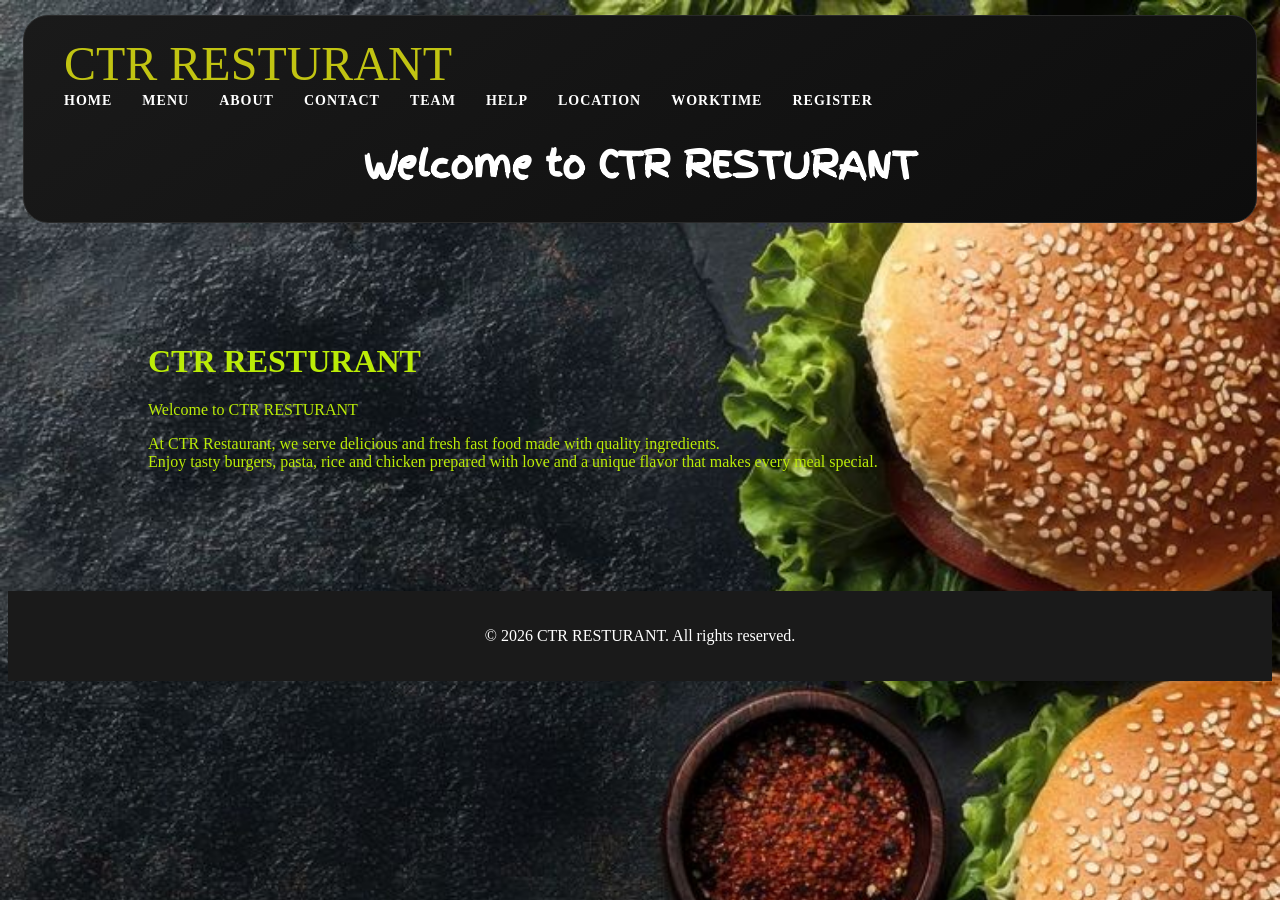
<file: index.html>
<!DOCTYPE html>
<html lang="en">
<head>
    <meta charset="UTF-8">
    <meta name="viewport" content="width=device-width, initial-scale=1.0">
    <title>CTR</title>
    <link rel="stylesheet" href="css/styles.css">
    <link rel="stylesheet" href="css/responsive.css">
</head>
<body class="body1">
    <header class="header1">
    <div class="nav-container">
        <div class="logo">CTR RESTURANT</div>
        <nav class="nav1">
            <ul class="nav-list">
                <li><a href="index.html" class="active">Home</a></li>
                <li><a href="menu.html">Menu</a></li>
                <li><a href="about.html">About</a></li>
                <li><a href="contact.html">Contact</a></li>
                <li><a href="team.html">Team</a></li>
                <li><a href="help.html">Help</a></li>
                <li><a href="location.html">Location</a></li>
                <li><a href="work-hours.html">WorkTime</a></li>
                <li><a href="register.html">Register</a></li>
            </ul>
        </nav>
    </div>
    <h2>Welcome to CTR RESTURANT</h2>
</header>
    <main class="main1">
        <h1>CTR RESTURANT</h1>
        <p>Welcome to CTR RESTURANT</p>
        <p>
At CTR Restaurant, we serve delicious and fresh fast food made with quality ingredients. <br>
Enjoy tasty burgers, pasta, rice and chicken prepared with love and a unique flavor 
that makes every meal special.
</p>
    </main> 
    <footer class="footer1">
        <p>&copy; 2026 CTR RESTURANT. All rights reserved.</p> </footer>
</body>
</html>
</file>
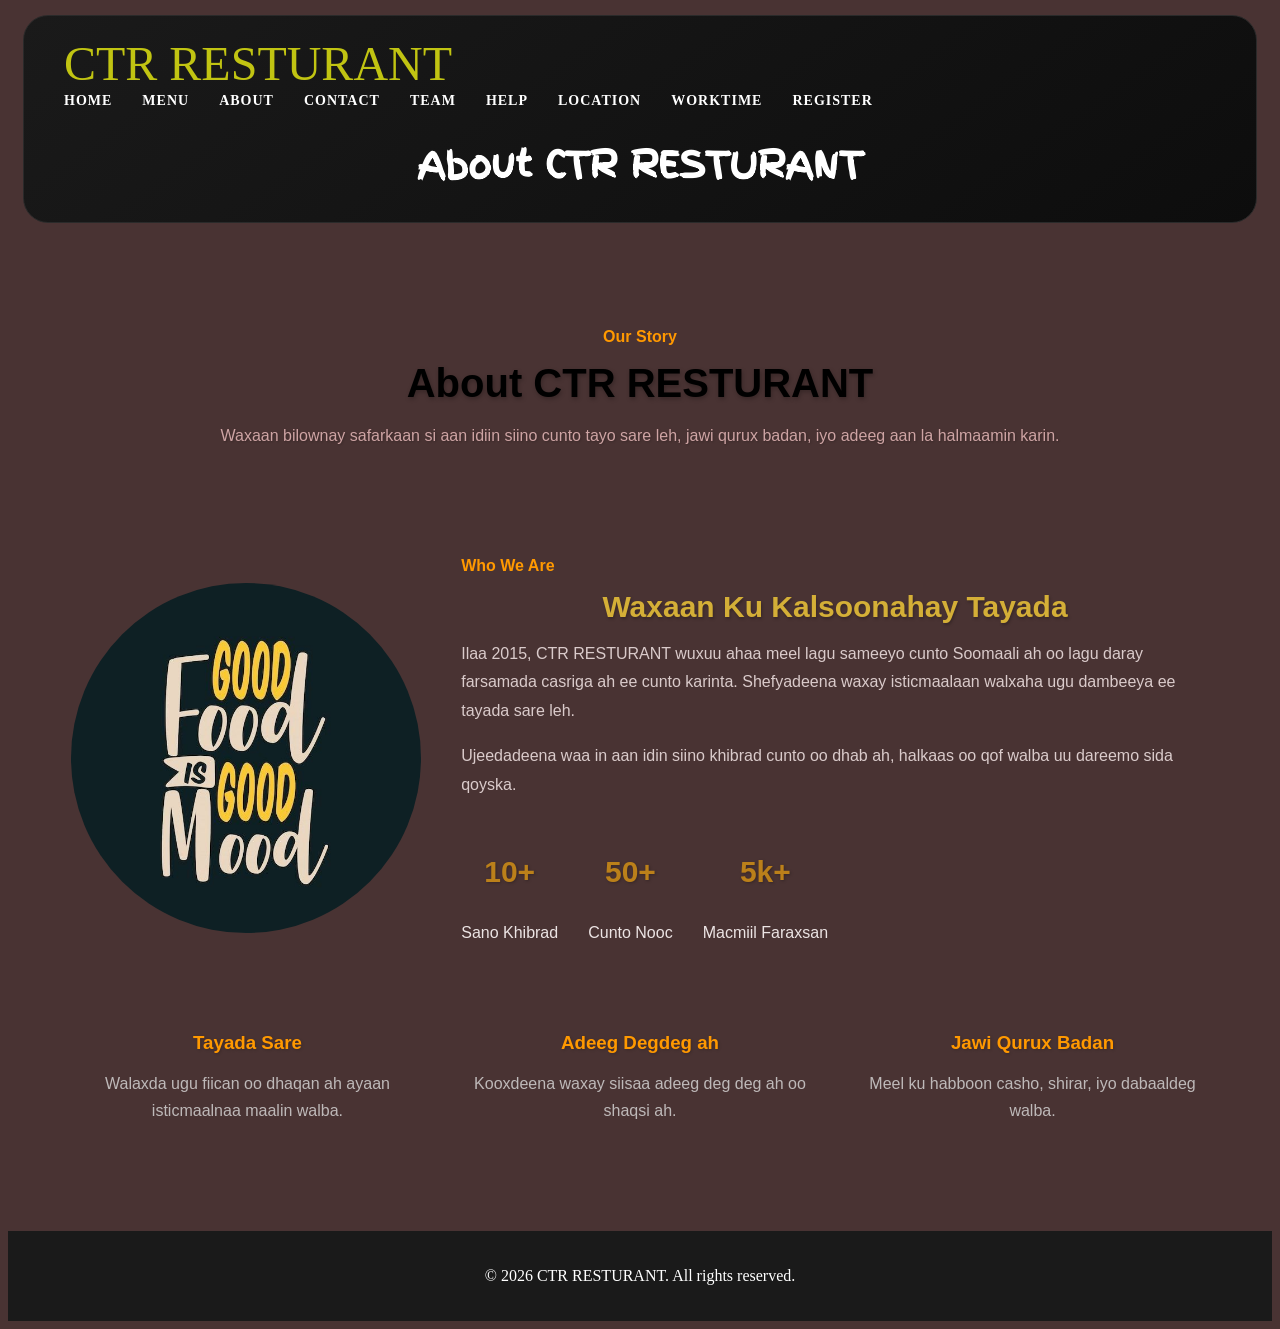
<file: about.html>
<!DOCTYPE html>
<html lang="so">
<head>
    <meta charset="UTF-8">
    <meta name="viewport" content="width=device-width, initial-scale=1.0">
    <title>CTR</title>
    <link rel="stylesheet" href="css/styles.css">
    <link rel="stylesheet" href="css/responsive.css">
</head>
<body class="body3">
    
    <header class="header1">
    <div class="nav-container">
        <div class="logo">CTR RESTURANT</div>
        <nav class="nav1">
            <ul class="nav-list">
                <li><a href="index.html" class="active">Home</a></li>
                <li><a href="menu.html">Menu</a></li>
                <li><a href="about.html">About</a></li>
                <li><a href="contact.html">Contact</a></li>
                <li><a href="team.html">Team</a></li>
                <li><a href="help.html">Help</a></li>
                <li><a href="location.html">Location</a></li>
                <li><a href="work-hours.html">WorkTime</a></li>
                <li><a href="register.html">Register</a></li>
            </ul>
        </nav>
    </div>
    <h2>About CTR RESTURANT</h2>
</header>
   
<main class="about-main">
    <section class="about-hero">
        <span class="section-tag">Our Story</span>
        <h1>About CTR RESTURANT</h1>
        <p>Waxaan bilownay safarkaan si aan idiin siino cunto tayo sare leh, jawi qurux badan, iyo adeeg aan la halmaamin karin.</p>
    </section>

    <section class="about-content">
        <div class="about-image">
            <img src="images/about-food.jpg" alt="Restaurant food">
        </div>
        <div class="about-text">
            <span class="section-tag">Who We Are</span>
            <h2>Waxaan Ku Kalsoonahay Tayada</h2>
            <p>Ilaa 2015, CTR RESTURANT wuxuu ahaa meel lagu sameeyo cunto Soomaali ah oo lagu daray farsamada casriga ah ee cunto karinta. Shefyadeena waxay isticmaalaan walxaha ugu dambeeya ee tayada sare leh.</p>
            <p>Ujeedadeena waa in aan idin siino khibrad cunto oo dhab ah, halkaas oo qof walba uu dareemo sida qoyska.</p>

            <div class="about-stats">
                <div class="stat-box">
                    <h3>10+</h3>
                    <p>Sano Khibrad</p>
                </div>
                <div class="stat-box">
                    <h3>50+</h3>
                    <p>Cunto Nooc</p>
                </div>
                <div class="stat-box">
                    <h3>5k+</h3>
                    <p>Macmiil Faraxsan</p>
                </div>
            </div>
        </div>
    </section>

    <section class="about-values">
        <div class="value-card">
            <h3>Tayada Sare</h3>
            <p>Walaxda ugu fiican oo dhaqan ah ayaan isticmaalnaa maalin walba.</p>
        </div>
        <div class="value-card">
            <h3>Adeeg Degdeg ah</h3>
            <p>Kooxdeena waxay siisaa adeeg deg deg ah oo shaqsi ah.</p>
        </div>
        <div class="value-card">
            <h3>Jawi Qurux Badan</h3>
            <p>Meel ku habboon casho, shirar, iyo dabaaldeg walba.</p>
        </div>
    </section>
</main>






    <footer class="footer1">
        <p>&copy; 2026 CTR RESTURANT. All rights reserved.</p> </footer>
</body>
</html>

</body>
</html>
</file>
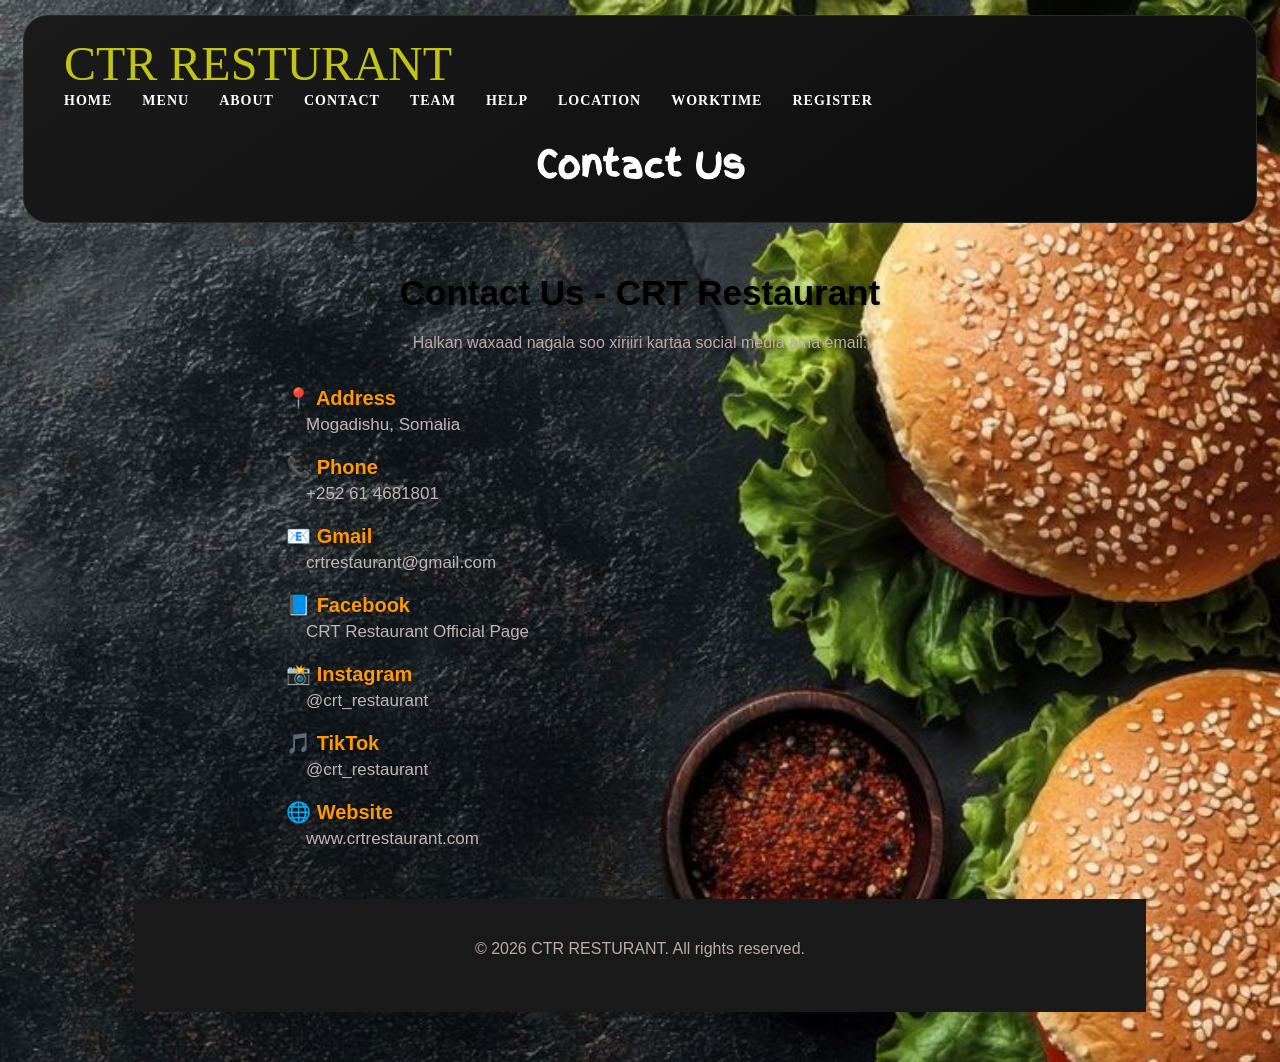
<file: contact.html>
<!DOCTYPE html>
<html lang="en">
<head>
    <meta charset="UTF-8">
    <meta name="viewport" content="width=device-width, initial-scale=1.0">
    <title>CTR</title>
    <link rel="stylesheet" href="css/styles.css">
    <link rel="stylesheet" href="css/responsive.css">
</head>
<body class="body1">
    <header class="header1">
    <div class="nav-container">
        <div class="logo">CTR RESTURANT</div>
        <nav class="nav1">
            <ul class="nav-list">
                <li><a href="index.html" class="active">Home</a></li>
                <li><a href="menu.html">Menu</a></li>
                <li><a href="about.html">About</a></li>
                <li><a href="contact.html">Contact</a></li>
                <li><a href="team.html">Team</a></li>
                <li><a href="help.html">Help</a></li>
                <li><a href="location.html">Location</a></li>
                <li><a href="work-hours.html">WorkTime</a></li>
                <li><a href="register.html">Register</a></li>
            </ul>
        </nav>
    </div>
    <h2>Contact Us</h2>
</header>
    <main class="main4">
        <h1>Contact Us - CRT Restaurant</h1>

<p>Halkan waxaad nagala soo xiriiri kartaa social media ama email:</p>

<dl>

    <dt>📍 Address</dt>

    <dd>Mogadishu, Somalia</dd>

    <dt>📞 Phone</dt>

    <dd>+252 61 4681801</dd>

    <dt>📧 Gmail</dt>

    <dd>crtrestaurant@gmail.com</dd>

    <dt>📘 Facebook</dt>

    <dd>CRT Restaurant Official Page</dd>

    <dt>📸 Instagram</dt>

    <dd>@crt_restaurant</dd>

    <dt>🎵 TikTok</dt>

    <dd>@crt_restaurant</dd>

    <dt>🌐 Website</dt>

    <dd>www.crtrestaurant.com</dd>

</dl>

</bods
    </main> 
    <footer class="footer1">
        <p>&copy; 2026 CTR RESTURANT. All rights reserved.</p> </footer>
</body>
</html>

</body>
</html>
</file>
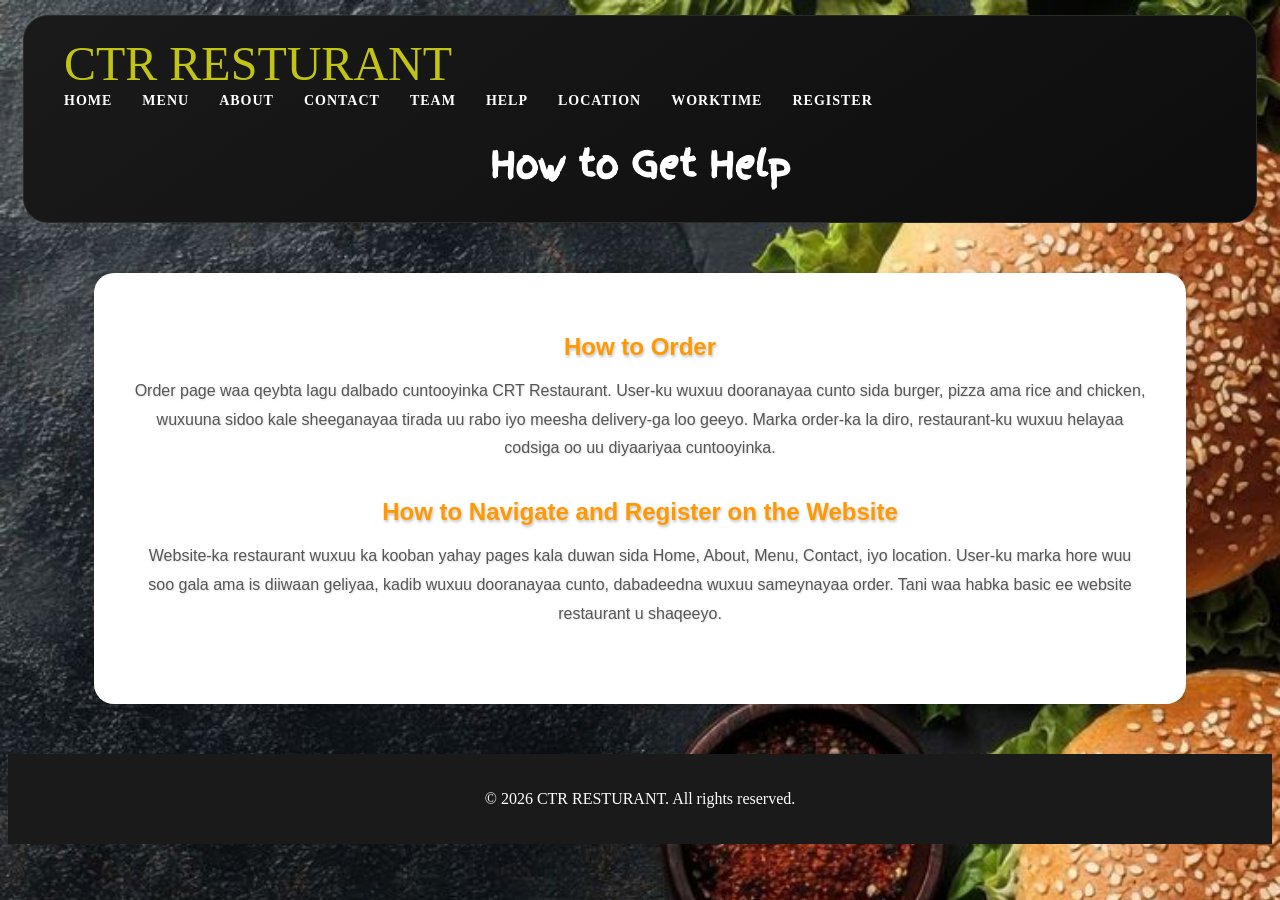
<file: help.html>
<!DOCTYPE html>
<html lang="en">
<head>
    <meta charset="UTF-8">
    <meta name="viewport" content="width=device-width, initial-scale=1.0">
    <title>CTR</title>
    <link rel="stylesheet" href="css/styles.css">
    <link rel="stylesheet" href="css/responsive.css">
</head>
<body class="body1">
    <header class="header1">
    <div class="nav-container">
        <div class="logo">CTR RESTURANT</div>
        <nav class="nav1">
            <ul class="nav-list">
                <li><a href="index.html" class="active">Home</a></li>
                <li><a href="menu.html">Menu</a></li>
                <li><a href="about.html">About</a></li>
                <li><a href="contact.html">Contact</a></li>
                <li><a href="team.html">Team</a></li>
                <li><a href="help.html">Help</a></li>
                <li><a href="location.html">Location</a></li>
                <li><a href="work-hours.html">WorkTime</a></li>
                <li><a href="register.html">Register</a></li>
            </ul>
        </nav>
    </div>
    <h2>How to Get Help</h2>
</header>
    <main class="main6">
        <h2>How to Order</h2>
        <p>
Order page waa qeybta lagu dalbado cuntooyinka CRT Restaurant. 
User-ku wuxuu dooranayaa cunto sida burger, pizza ama rice and chicken, 
wuxuuna sidoo kale sheeganayaa tirada uu rabo iyo meesha delivery-ga loo geeyo. 
Marka order-ka la diro, restaurant-ku wuxuu helayaa codsiga oo uu diyaariyaa cuntooyinka.

</p>
<h2>How to Navigate and Register on the Website</h2>
<p>
Website-ka restaurant wuxuu ka kooban yahay pages kala duwan sida Home, About, Menu, Contact, iyo location. 
User-ku marka hore wuu soo gala ama is diiwaan geliyaa, kadib wuxuu dooranayaa cunto, 
dabadeedna wuxuu sameynayaa order. Tani waa habka basic ee website restaurant u shaqeeyo.
</p>

    </main> 
    <footer class="footer1">
        <p>&copy; 2026 CTR RESTURANT. All rights reserved.</p> </footer>
</body>
</html>

</body>
</html>
</file>
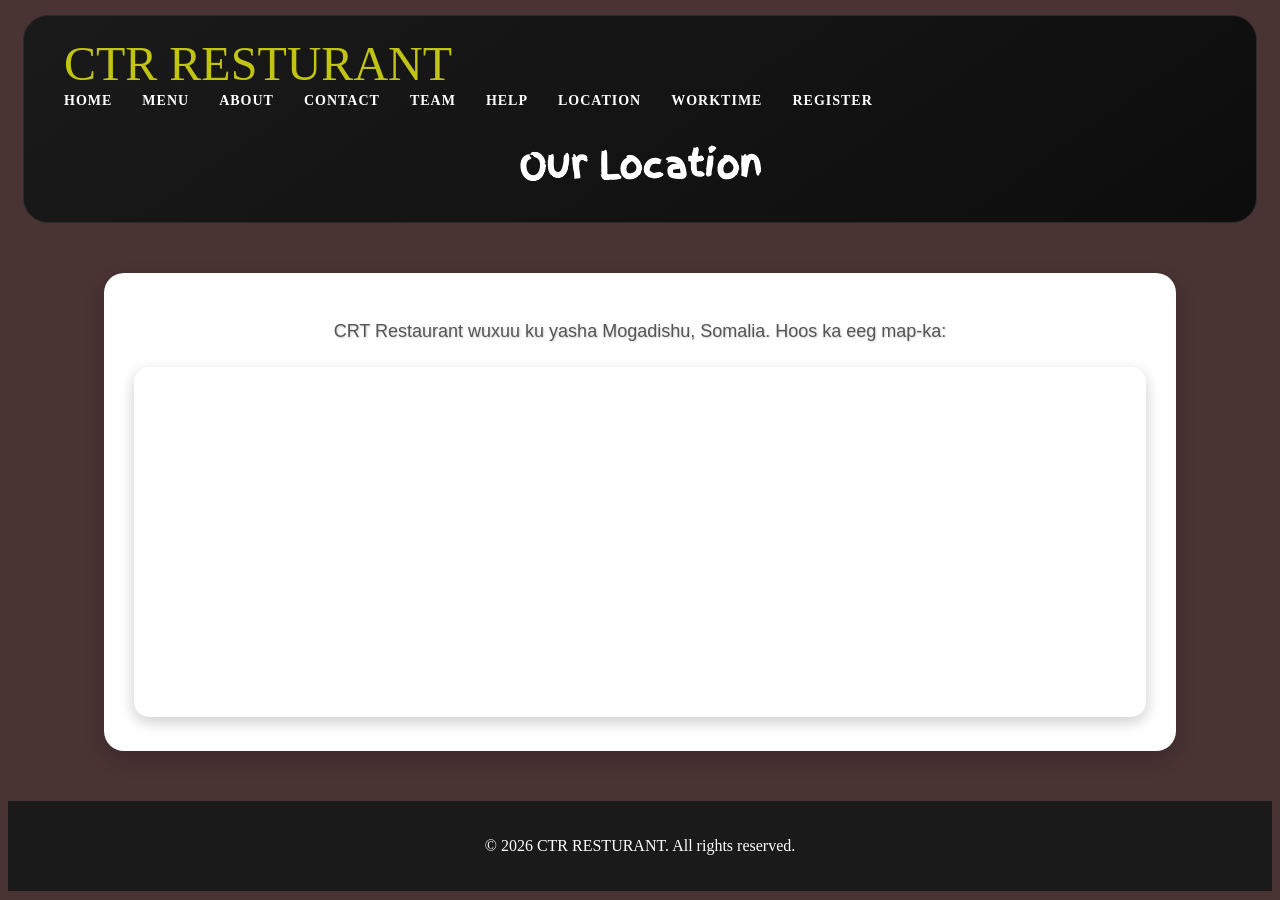
<file: location.html>
<!DOCTYPE html>
<html lang="so">
<head>
    <meta charset="UTF-8">
    <meta name="viewport" content="width=device-width, initial-scale=1.0">
    <title>Extra Page</title>
    <link rel="stylesheet" href="css/styles.css">
    <link rel="stylesheet" href="css/responsive.css">
</head>

    
<body class="body7">
    <header class="header1">
    <div class="nav-container">
        <div class="logo">CTR RESTURANT</div>
        <nav class="nav1">
            <ul class="nav-list">
                <li><a href="index.html" class="active">Home</a></li>
                <li><a href="menu.html">Menu</a></li>
                <li><a href="about.html">About</a></li>
                <li><a href="contact.html">Contact</a></li>
                <li><a href="team.html">Team</a></li>
                <li><a href="help.html">Help</a></li>
                <li><a href="location.html">Location</a></li>
                <li><a href="work-hours.html">WorkTime</a></li>
                <li><a href="register.html">Register</a></li>
            </ul>
        </nav>
    </div>
    <h2>Our Location</h2>
</header>
    <main class="main7">
        

<p>CRT Restaurant wuxuu ku yasha Mogadishu, Somalia. Hoos ka eeg map-ka:</p>

<iframe 
    src="https://www.google.com/maps?q=Mogadishu,Somalia&output=embed"
    width="100%"
    height="300"
    style="border:0;"
    allowfullscreen=""
    loading="lazy">
</iframe>
    </main> 
    <footer class="footer1">
        <p>&copy; 2026 CTR RESTURANT. All rights reserved.</p> </footer>
</body>
</html>

</body>
</html>
</file>
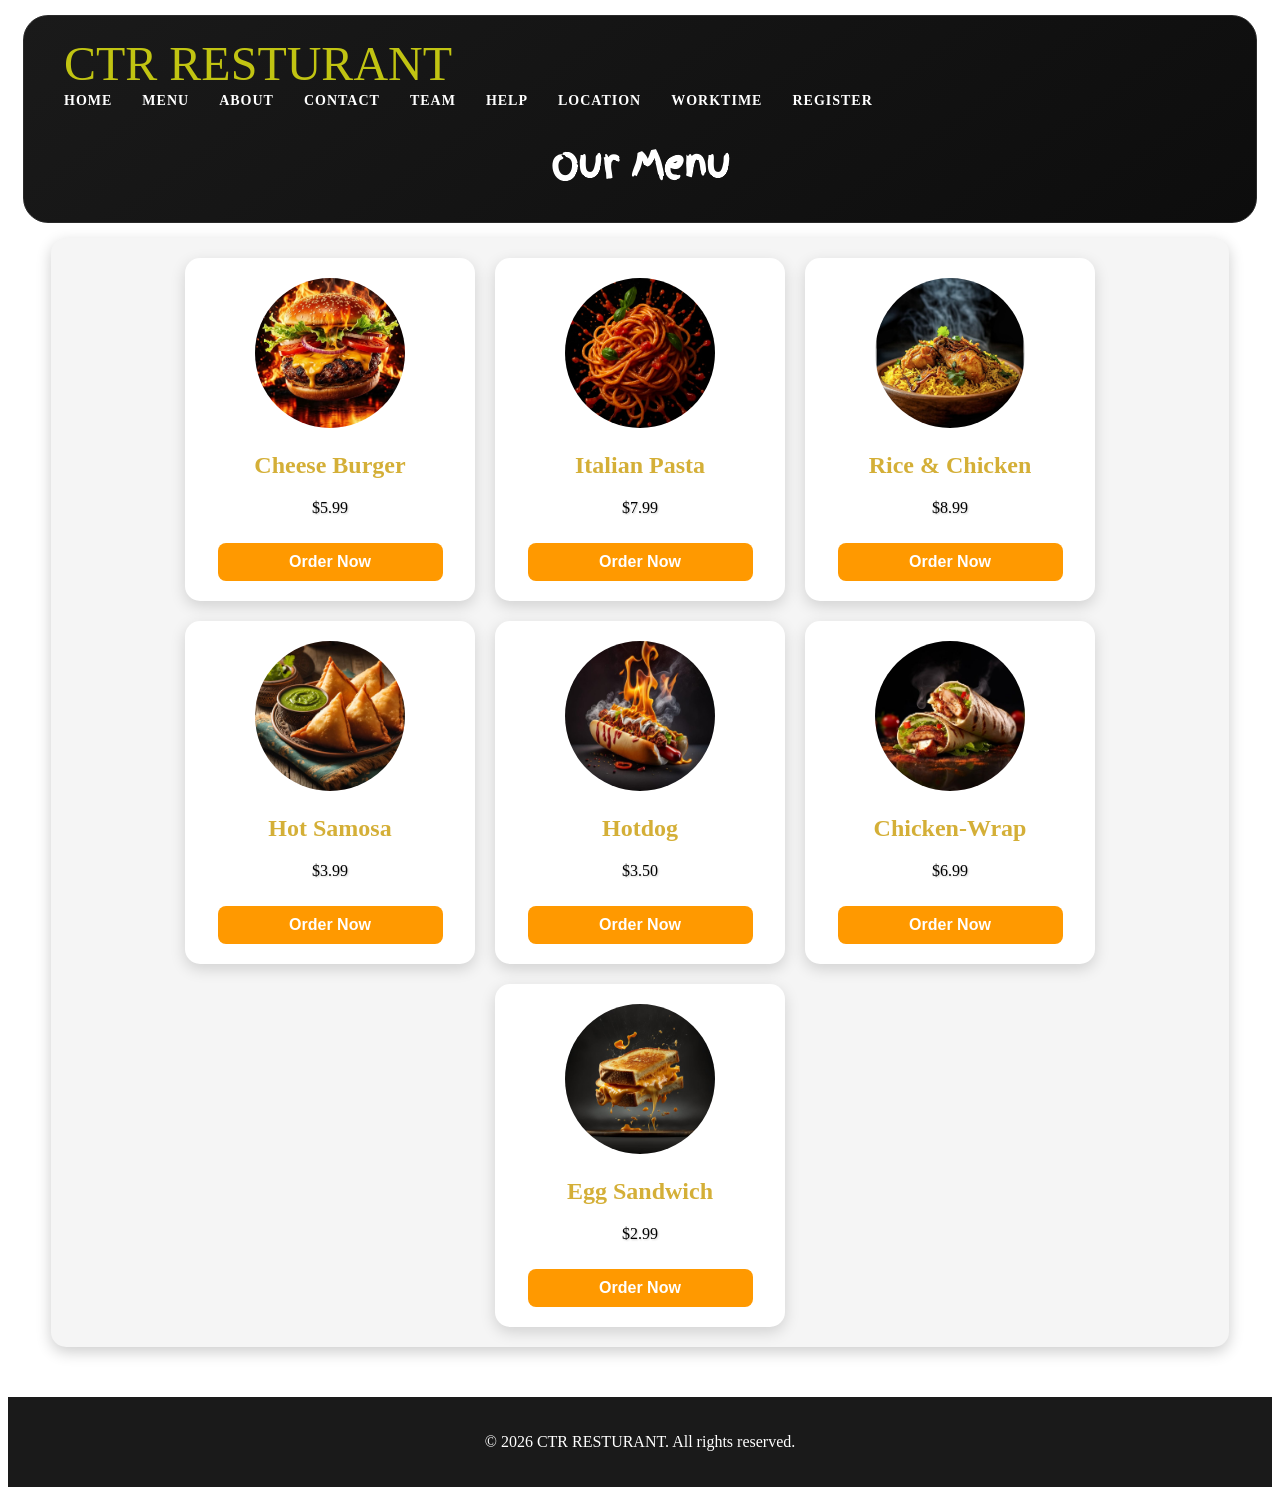
<file: menu.html>
<!DOCTYPE html>
<html lang="so">
<head>
    <meta charset="UTF-8">
    <meta name="viewport" content="width=device-width, initial-scale=1.0">
    <title>menu</title>
    <link rel="stylesheet" href="css/styles.css">
    <link rel="stylesheet" href="css/responsive.css">
</head>
<body class="body2">
    <header class="header1">
    <div class="nav-container">
        <div class="logo">CTR RESTURANT</div>
        <nav class="nav1">
            <ul class="nav-list">
                <li><a href="index.html" class="active">Home</a></li>
                <li><a href="menu.html">Menu</a></li>
                <li><a href="about.html">About</a></li>
                <li><a href="contact.html">Contact</a></li>
                <li><a href="team.html">Team</a></li>
                <li><a href="help.html">Help</a></li>
                <li><a href="location.html">Location</a></li>
                <li><a href="work-hours.html">WorkTime</a></li>
                <li><a href="register.html">Register</a></li>
            </ul>
        </nav>
    </div>
    <h2>Our Menu</h2>
</header>
    <main class="main2">
        <section class="menu">



<div class="food-container">


<div class="card">

<img src="images/burgger.jpg">

<h2>Cheese Burger</h2>

<p>$5.99</p>

<button>Order Now</button>

</div>



<div class="card">

<img src="images/pasta.jpg">

<h2>Italian Pasta</h2>

<p>$7.99</p>

<button>Order Now</button>

</div>



<div class="card">

<img src="images/rice-chicken.jpg">

<h2>Rice & Chicken</h2>

<p>$8.99</p>

<button>Order Now</button>

</div>



<div class="card">

<img src="images/samosa.jpg">

<h2>Hot Samosa</h2>

<p>$3.99</p>

<button>Order Now</button>

</div>
<div class="card">

<img src="images/hotdog.jpg">

<h2>Hotdog</h2>

<p>$3.50</p>

<button>Order Now</button> </div>
<div class="card">

<img src="images/chicken-wrap.jpg">

<h2>Chicken-Wrap</h2>

<p>$6.99</p>

<button>Order Now</button>
</div> 
<div class="card">

<img src="images/sandwich.jpg">

<h2>Egg Sandwich</h2>

<p>$2.99</p>

<button>Order Now</button>
</div>



</div>

</section>
    </main>
    <footer class="footer1">
        <p>&copy; 2026 CTR RESTURANT. All rights reserved.</p> </footer>
</body>
</html>
</file>
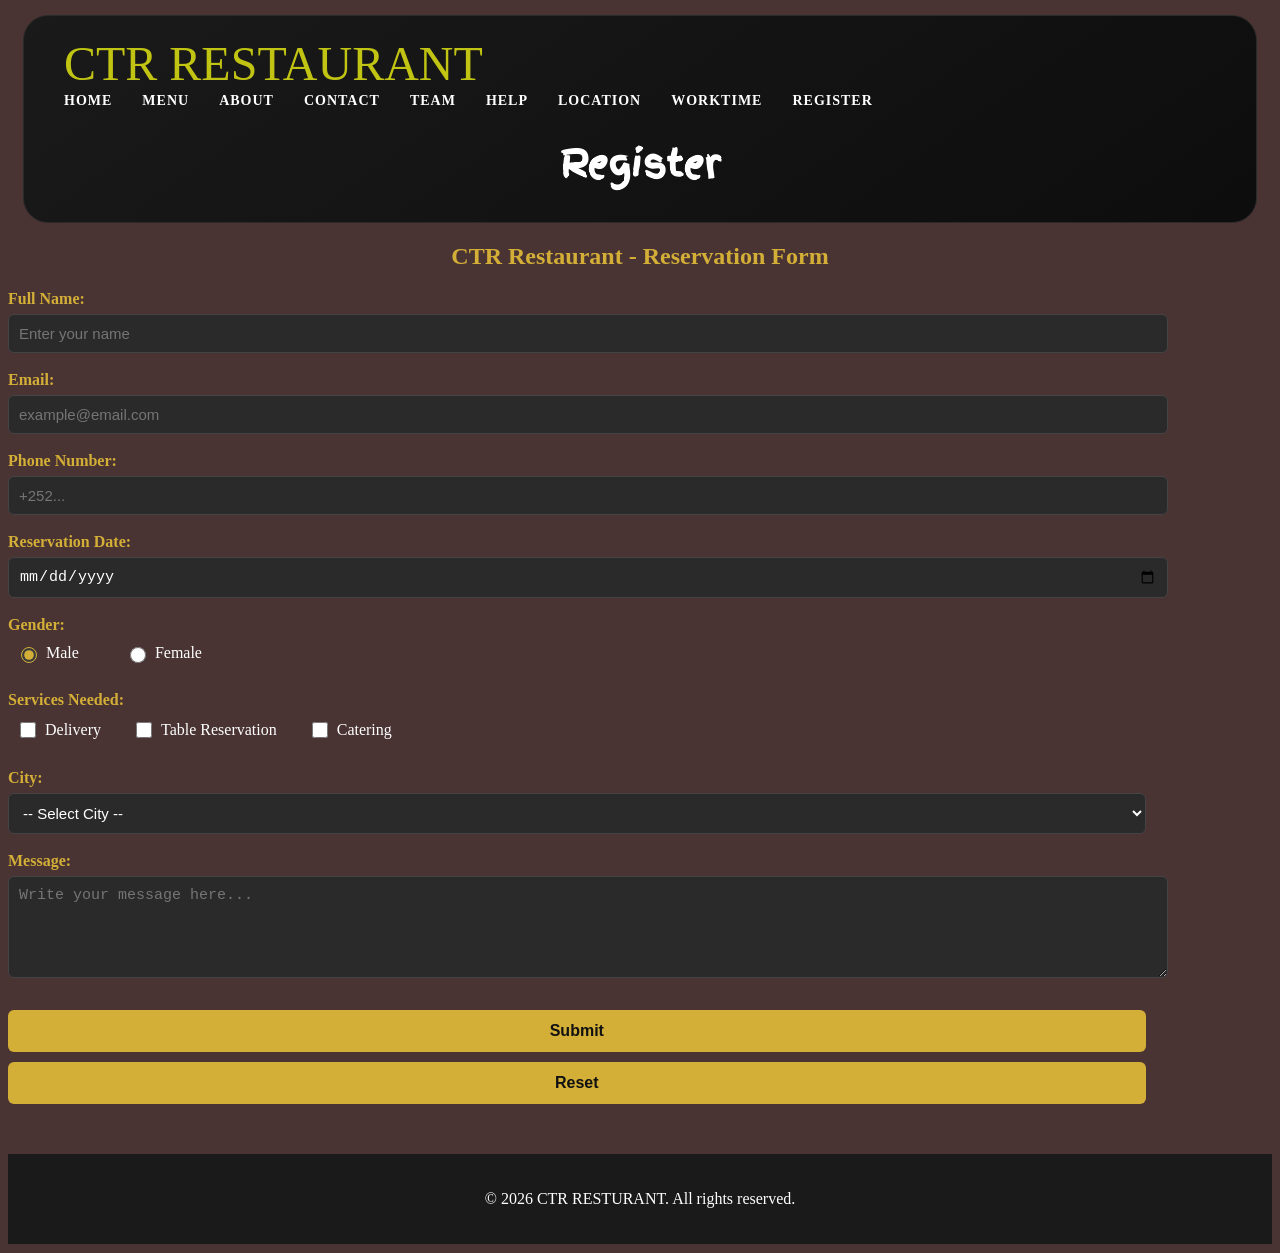
<file: register.html>
<!DOCTYPE html>
<html lang="so">
<head>
    <meta charset="UTF-8">
    <meta name="viewport" content="width=device-width, initial-scale=1.0">
    <title>Register</title>
    <link rel="stylesheet" href="css/styles.css">
    <link rel="stylesheet" href="css/responsive.css">
     <link rel="icon" type="image/jpg" href="images/fav.jpg">
</head>
<body class="body9">

   <header class="header1">
    <div class="nav-container">
        <div class="logo">CTR RESTAURANT</div>
        <nav class="nav1">
            <ul class="nav-list">
                <li><a href="index.html" class="active">Home</a></li>
                <li><a href="menu.html">Menu</a></li>
                <li><a href="about.html">About</a></li>
                <li><a href="contact.html">Contact</a></li>
                <li><a href="team.html">Team</a></li>
                <li><a href="help.html">Help</a></li>
                <li><a href="location.html">Location</a></li>
                <li><a href="work-hours.html">WorkTime</a></li>
                <li><a href="register.html">Register</a></li>
            </ul>
        </nav>
    </div>
    <h2>Register</h2>
</header>
    <main class="main9">
  <form action="#" method="POST">
  <h2>CTR Restaurant - Reservation Form</h2>

  <div class="form-group">
    <label for="name">Full Name:</label>
    <input type="text" id="name" name="name" placeholder="Enter your name" required>
  </div>

  <div class="form-group">
    <label for="email">Email:</label>
    <input type="email" id="email" name="email" placeholder="example@email.com" required>
  </div>

  <div class="form-group">
    <label for="phone">Phone Number:</label>
    <input type="tel" id="phone" name="phone" placeholder="+252...">
  </div>

  <div class="form-group">
    <label for="date">Reservation Date:</label>
    <input type="date" id="date" name="date">
  </div>

  <div class="form-group">
    <label>Gender:  </label>
    <div class="radio-group">
      <label><input type="radio" name="gender" value="male" checked> Male</label> <br>
      <label><input type="radio" name="gender" value="female"> Female</label>
    </div>
  </div>

  <div class="form-group">
    <label>Services Needed:</label>
    <div class="checkbox-group">
      <label><input type="checkbox" name="services" value="delivery"> Delivery</label>
      <label><input type="checkbox" name="services" value="reservation"> Table Reservation</label>
      <label><input type="checkbox" name="services" value="catering"> Catering</label>
    </div>
  </div>

  <div class="form-group">
    <label for="city">City:</label>
    <select id="city" name="city">
      <option value="">-- Select City --</option>
      <option value="mogadishu">Mogadishu</option>
      <option value="hargeisa">Hargeisa</option>
      <option value="kismayo">Kismayo</option>
    </select>
  </div>

  <div class="form-group">
    <label for="message">Message:</label>
    <textarea id="message" name="message" placeholder="Write your message here..."></textarea>
  </div>

  <button type="submit">Submit</button>
  <button type="reset">Reset</button>
</form>




    </main>
    <footer class="footer9">
        <p>&copy; 2026 CTR RESTURANT. All rights reserved.</p> </footer>
</body>
</html>
</file>
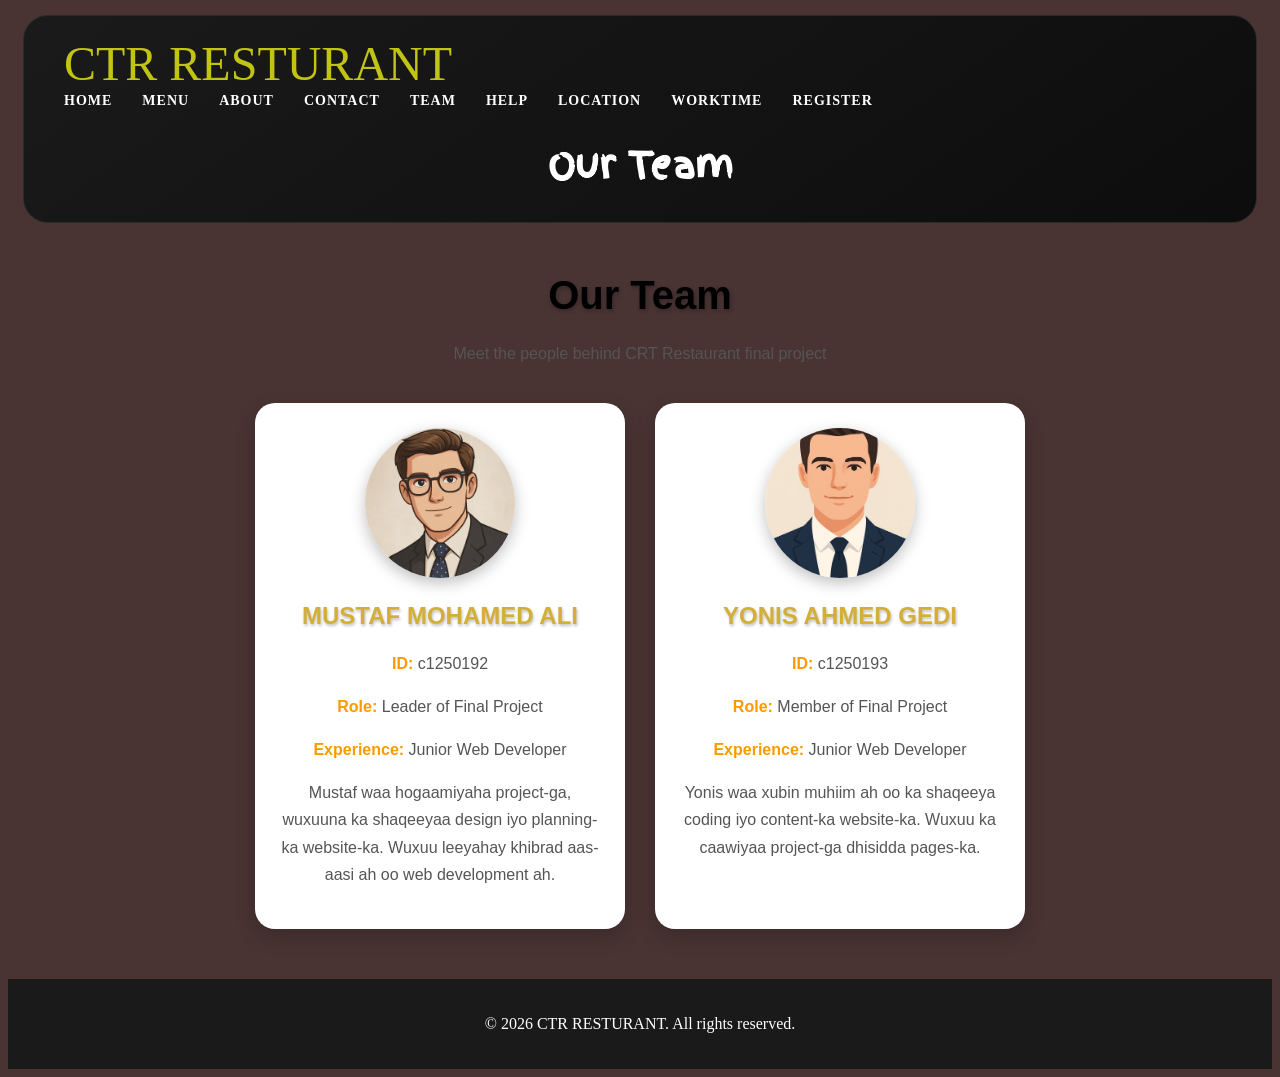
<file: team.html>
<!DOCTYPE html>
<html lang="so">
<head>
    <meta charset="UTF-8">
    <meta name="viewport" content="width=device-width, initial-scale=1.0">
    <title>CTR</title>
    <link rel="stylesheet" href="css/styles.css">
    <link rel="stylesheet" href="css/responsive.css">
</head>
<body class="body5">
    
    <header class="header1">
    <div class="nav-container">
        <div class="logo">CTR RESTURANT</div>
        <nav class="nav1">
            <ul class="nav-list">
                <li><a href="index.html" class="active">Home</a></li>
                <li><a href="menu.html">Menu</a></li>
                <li><a href="about.html">About</a></li>
                <li><a href="contact.html">Contact</a></li>
                <li><a href="team.html">Team</a></li>
                <li><a href="help.html">Help</a></li>
                <li><a href="location.html">Location</a></li>
                <li><a href="work-hours.html">WorkTime</a></li>
                <li><a href="register.html">Register</a></li>
            </ul>
        </nav>
    </div>
    <h2>Our Team</h2>
</header>
   

<main class="main5">

<h1>Our Team</h1>
<p>Meet the people behind CRT Restaurant final project</p>

<div class="cont">
<div class="mus">
    <img src="images/most.jpg" alt="mostaf">
    <h2>MUSTAF MOHAMED ALI</h2>
    <p><b>ID:</b> c1250192</p>
    <p><b>Role:</b> Leader of Final Project</p>
    <p><b>Experience:</b> Junior Web Developer</p>
    <p>
        Mustaf waa hogaamiyaha project-ga, wuxuuna ka shaqeeyaa design iyo planning-ka website-ka.
        Wuxuu leeyahay khibrad aas-aasi ah oo web development ah.
    </p>
</div>




<div class="mus">
    <img src="images/yonis.jpg" alt="yonis">
    <h2>YONIS AHMED GEDI</h2>
    <p><b>ID:</b> c1250193</p>
    <p><b>Role:</b> Member of Final Project</p>
    <p><b>Experience:</b> Junior Web Developer</p>
    <p>
        Yonis waa xubin muhiim ah oo ka shaqeeya coding iyo content-ka website-ka.
        Wuxuu ka caawiyaa project-ga dhisidda pages-ka.
    </p>
</div>
 </div>

    </main>
    <footer class="footer1">
        <p>&copy; 2026 CTR RESTURANT. All rights reserved.</p> </footer>
</body>
</html>
</file>
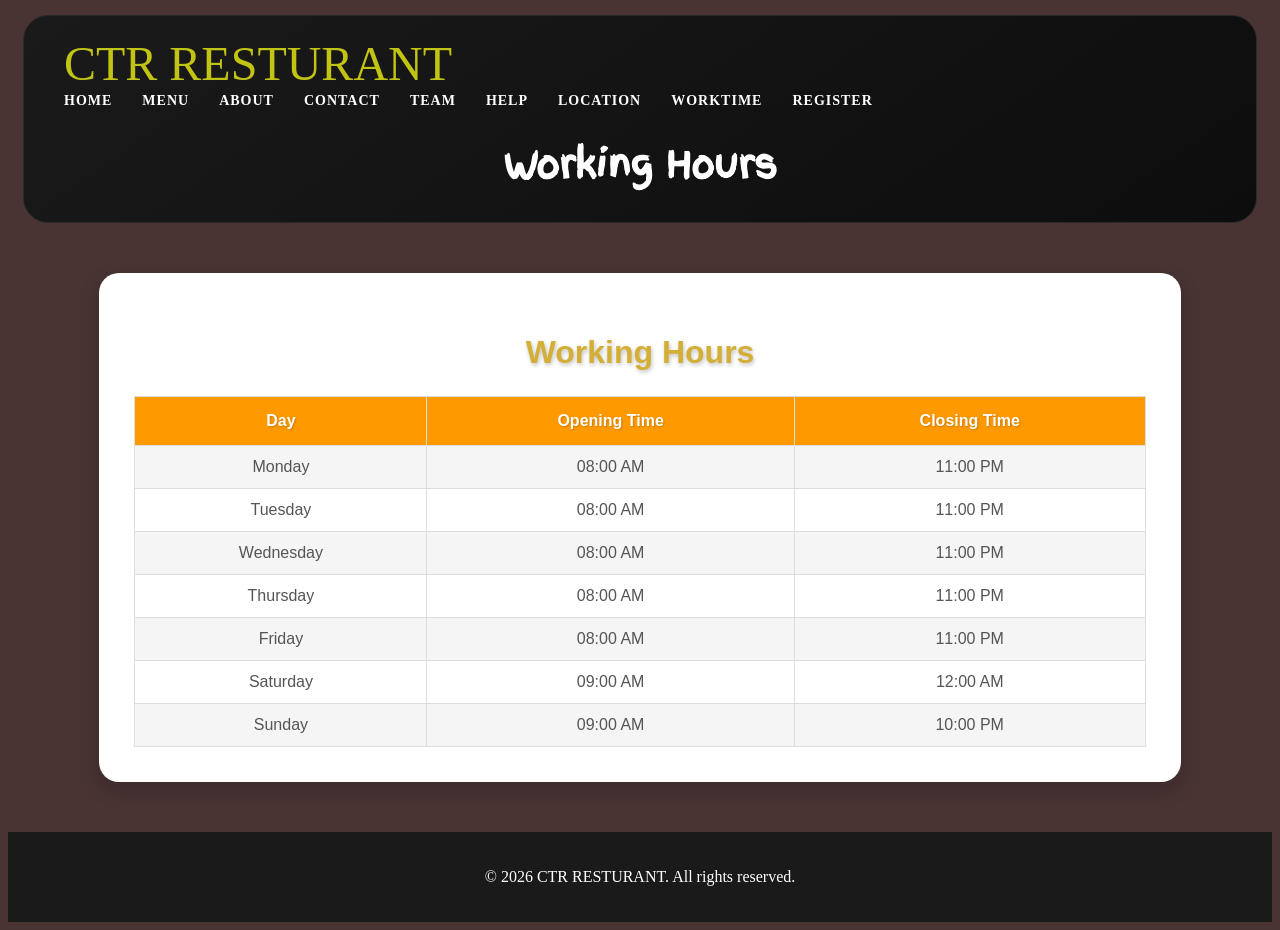
<file: work-hours.html>
<!DOCTYPE html>
<html lang="so">
<head>
    <meta charset="UTF-8">
    <meta name="viewport" content="width=device-width, initial-scale=1.0">
    <title>CTR</title>
    <link rel="stylesheet" href="css/styles.css">
    <link rel="stylesheet" href="css/responsive.css">
</head>
<body class="body8">
   <header class="header1">
    <div class="nav-container">
        <div class="logo">CTR RESTURANT</div>
        <nav class="nav1">
            <ul class="nav-list">
                <li><a href="index.html" class="active">Home</a></li>
                <li><a href="menu.html">Menu</a></li>
                <li><a href="about.html">About</a></li>
                <li><a href="contact.html">Contact</a></li>
                <li><a href="team.html">Team</a></li>
                <li><a href="help.html">Help</a></li>
                <li><a href="location.html">Location</a></li>
                <li><a href="work-hours.html">WorkTime</a></li>
                <li><a href="register.html">Register</a></li>
            </ul>
        </nav>
    </div>
    <h2>Working Hours</h2>
</header>
    <main class="main8">
        <h2>Working Hours</h2>

<table border="1">
    <tr>
        <th>Day</th>
        <th>Opening Time</th>
        <th>Closing Time</th>
    </tr>

    <tr>
        <td>Monday</td>
        <td>08:00 AM</td>
        <td>11:00 PM</td>
    </tr>

    <tr>
        <td>Tuesday</td>
        <td>08:00 AM</td>
        <td>11:00 PM</td>
    </tr>

    <tr>
        <td>Wednesday</td>
        <td>08:00 AM</td>
        <td>11:00 PM</td>
    </tr>

    <tr>
        <td>Thursday</td>
        <td>08:00 AM</td>
        <td>11:00 PM</td>
    </tr>

    <tr>
        <td>Friday</td>
        <td>08:00 AM</td>
        <td>11:00 PM</td>
    </tr>

    <tr>
        <td>Saturday</td>
        <td>09:00 AM</td>
        <td>12:00 AM</td>
    </tr>

    <tr>
        <td>Sunday</td>
        <td>09:00 AM</td>
        <td>10:00 PM</td>
    </tr>
</table>
    </main>
    <footer class="footer1">
        <p>&copy; 2026 CTR RESTURANT. All rights reserved.</p> </footer>
</body>
</html>
</file>
<file: css/styles.css>
@import url('https://fonts.googleapis.com/css2?family=Finger+Paint&display=swap');
.header1 {
    background: linear-gradient(145deg, #1a1a1a, #0d0d0d);
    border: 1px solid #2a2a2a;
    border-radius: 25px;
    padding: 20px 40px;
    margin: 15px;
}

.nav-container {
    display: flex;
    justify-content: space-between;
    align-items: center;
}

.logo {
    font-family: 'Brush Script MT', cursive;
    font-size: 48px;
    color: #c1c412;
}

.nav-list {
    display: flex;
    list-style: none;
    gap: 30px;
    margin: 0;
    padding: 0;
}
.header1 h2 {
    font-family: 'Finger Paint', cursive;
    font-size: 36px;
    margin-bottom: 10px;
    color: #ffffff;
}

.nav-list a {
    text-decoration: none;
    color: #ffffff;
    font-size: 14px;
    font-weight: 600;
    letter-spacing: 1px;
    text-transform: uppercase;
    transition: color 0.3s;
}

.nav-list a:hover {
    color: #d99a4e;
    text-decoration: underline;
    background-color: #810000;
}

.nav-list a:active {
    color: #d99a4e;
} 

.body1{
   background-image: url(../images/back.jpg);
   background-repeat: no-repeat;
   background-size: cover;
}
.main1{
    color:rgb(187, 236, 7);
    font-family: "handwritten", cursive;
    padding-left: 20px;
    margin: 120px;
} 
.main1
.main1 p{  
    font-family: 'handwritten', cursive;
    font-size: 56px;
    
} 
.main3{
    color:white;
    font-family: "handwritten", cursive;
    text-align: center;
    padding-right: 20px;
    background-color: #2a2a2a;
}
.body3,.body4,.body5,.body6,.body7,.body8,.body9{
    background-color: rgb(73, 51, 51);
}
.food-container{
    width:90%;
    margin:auto;
    padding:20px;
    display:flex;
    gap:20px;
    justify-content:center;
    flex-wrap:wrap;
    background:#f5f5f5;
    border-radius:15px;
    box-shadow:0 5px 15px rgba(0,0,0,0.2);
}

.card{
    width:250px;
    padding:20px;
    background:white;
    border-radius:15px;
    text-align:center;
    box-shadow:0 5px 15px rgba(0,0,0,0.15);
}

.card img{
    width:150px;
    height:150px;
    border-radius:50%;
    object-fit:cover;
}

.box h2{
    text-shadow:1px 1px 3px rgba(0,0,0,0.3);
}

.card p{
    text-align:center;
    text-shadow:1px 1px 2px rgba(0,0,0,0.2);
}

.card button{
    padding:10px 20px;
    border:none;
    background:#ff9900;
    color:white;
    border-radius:8px;
    cursor:pointer;
    transition:0.3s;
}

.card button:hover{
    background:#111;
    transform:scale(1.05);
}
.about-main{
    width:90%;
    margin:auto;
    padding:40px 0;
    font-family:'Poppins', sans-serif;
}

.about-hero{
    text-align:center;
    padding:50px 20px;
}

.section-tag{
    color:#ff9900;
    font-weight:600;
}

.about-hero h1{
    font-size:40px;
    margin:15px 0;
    text-shadow:1px 2px 4px rgba(0,0,0,0.25);
}

.about-hero p{
    color:#cea4a4;
    line-height:1.8;
    text-shadow:1px 1px 2px rgba(0,0,0,0.2);
}


.about-content{
    display:flex;
    gap:40px;
    align-items:center;
    margin-top:40px;
}

.about-image img{
    width:350px;
    height:350px;
    object-fit:cover;
    border-radius:50%;
}


.about-text{
    flex:1;
}

.about-text h2{
    font-size:30px;
    margin:15px 0;
    text-shadow:1px 2px 3px rgba(0,0,0,0.25);
}

.about-text p{
    color:#dacbcb;
    line-height:1.8;
}


.about-stats{
    display:flex;
    gap:30px;
    margin-top:25px;
}

.stat-box{
    text-align:center;
}

.stat-box h3{
    font-size:30px;
    color:#bb801a;
    text-shadow:1px 1px 3px rgba(0,0,0,0.25);
}

.stat-box p{
    color:#ece4e4;
}


.about-values{
    display:flex;
    gap:40px;
    margin-top:50px;
    text-align:center;
}

.value-card{
    flex:1;
}

.value-card h3{
    color:#ff9900;
    margin-bottom:10px;
    text-shadow:1px 1px 3px rgba(0,0,0,0.2);
}

.value-card p{
    color:#beb9b9;
    line-height:1.7;
}


@media(max-width:768px){

.about-content{
    flex-direction:column;
}

.about-image img{
    width:250px;
    height:250px;
}

.about-stats,
.about-values{
    flex-direction:column;
}

.about-hero h1{
    font-size:30px;
}

}
.main4{
    width:80%;
    margin:50px auto;
    text-align:center;
    font-family:'Poppins', sans-serif;
}

.main4 h1{
    font-size:35px;
    margin-bottom:15px;
    text-shadow:1px 2px 4px rgba(0,0,0,0.25);
}

.main4 p{
    color:#bdabab;
    margin-bottom:30px;
    line-height:1.7;
    text-shadow:1px 1px 2px rgba(0,0,0,0.2);
}


dl{
    text-align:left;
    width:70%;
    margin:auto;
}

dt{
    font-size:20px;
    font-weight:600;
    color:#ff9900;
    margin-top:20px;
    text-shadow:1px 1px 3px rgba(0,0,0,0.2);
}

dd{
    margin-left:20px;
    color:#c0b6b6;
    font-size:17px;
    margin-top:5px;
}
footer{
    
    background:#1a1a1a;
    color:#fff;
    text-align:center;
    padding:20px 0;
    margin-top:50px;
    justify-content:center;
    justify-items:bottom;
}
.main5{
    width:90%;
    margin:50px auto;
    text-align:center;
    font-family:'Poppins', sans-serif;
}

.main5 h1{
    font-size:40px;
    text-shadow:1px 2px 4px rgba(0,0,0,0.25);
}

.main5 > p{
    color:#555;
    margin:15px 0 40px;
}


.cont{
    display:flex;
    justify-content:center;
    gap:30px;
    flex-wrap:wrap;
}


.mus{
    width:320px;
    background:white;
    padding:25px;
    border-radius:20px;
    box-shadow:0 8px 20px rgba(0,0,0,0.18);
    transition:0.3s;
}


.mus:hover{
    transform:translateY(-10px);
}


.mus img{
    width:150px;
    height:150px;
    border-radius:50%;
    object-fit:cover;
    box-shadow:0 5px 15px rgba(0,0,0,0.25);
}


.mus h2{
    margin:20px 0;
    font-size:24px;
    text-shadow:1px 2px 3px rgba(0,0,0,0.25);
}


.mus p{
    color:#555;
    line-height:1.7;
    text-align:center;
}


.mus b{
    color:#ff9900;
}


@media(max-width:768px){

.cont{
    flex-direction:column;
    align-items:center;
}

}
.main6{
    width:80%;
    margin:50px auto;
    background:white;
    padding:40px;
    border-radius:20px;
    box-shadow:0 8px 20px rgba(0,0,0,0.18);
    font-family:'Poppins', sans-serif;
}


.main6 h2{
    text-align:center;
    color:#ff9900;
    margin-bottom:15px;
    text-shadow:1px 2px 3px rgba(0,0,0,0.25);
}


.main6 p{
    color:#555;
    line-height:1.8;
    margin-bottom:35px;
    text-align:center;
    text-shadow:1px 1px 2px rgba(0,0,0,0.15);
}
.main7{
    width:80%;
    margin:50px auto;
    background:white;
    padding:30px;
    border-radius:20px;
    box-shadow:0 8px 20px rgba(0,0,0,0.18);
    font-family:'Poppins', sans-serif;
    text-align:center;
}


.main7 p{
    color:#555;
    font-size:18px;
    margin-bottom:25px;
    text-shadow:1px 1px 2px rgba(0,0,0,0.2);
}


.main7 iframe{
    width:100%;
    height:350px;
    border-radius:15px;
    box-shadow:0 5px 15px rgba(0,0,0,0.2);
}
.main8{
    width:80%;
    margin:50px auto;
    background:white;
    padding:35px;
    border-radius:20px;
    box-shadow:0 8px 20px rgba(0,0,0,0.18);
    font-family:'Poppins', sans-serif;
    text-align:center;
}


.main8 h2{
    margin-bottom:25px;
    font-size:32px;
    text-shadow:1px 2px 4px rgba(0,0,0,0.25);
}


.main8 table{
    width:100%;
    border-collapse:collapse;
}


.main8 th{
    background:#ff9900;
    color:white;
    padding:15px;
    text-shadow:1px 1px 2px rgba(0,0,0,0.2);
}


.main8 td{
    padding:12px;
    color:#555;
}


.main8 th,
.main8 td{
    border:1px solid #ddd;
}


.main8 tr:nth-child(even){
    background:#f5f5f5;
}
form:hover {
  box-shadow: 0 0 20px rgba(212, 175, 55, 0.3);
}

h2 {
  color: #d4af37;
  text-align: center;
  margin-bottom: 20px;
}

.form-group {
  margin-bottom: 18px;
}

label {
  display: block;
  margin-bottom: 6px;
  font-weight: bold;
  color: #d4af37;
}

input[type="text"],
input[type="email"],
input[type="tel"],
input[type="date"],
select,
textarea {
  width: 90%;
  padding: 10px;
  border: 1px solid #444;
  border-radius: 6px;
  background: #2a2a2a;
  color: #fff;
  font-size: 15px;
  transition: border-color 0.3s ease, background 0.3s ease;
}

input[type="text"]:hover,
input[type="email"]:hover,
input[type="tel"]:hover,
input[type="date"]:hover,
select:hover,
textarea:hover {
  border-color: #d4af37;
  background: #333;
}

input:focus,
select:focus,
textarea:focus {
  outline: none;
  border-color: #d4af37;
  background: #333;
}

textarea {
  resize: vertical;
  min-height: 80px;
}

.radio-group, .checkbox-group {
  display: flex;
  flex-wrap: wrap;
  gap: 15px;
}

.radio-group label, .checkbox-group label {
  display: flex;
  align-items: center;
  gap: 6px;
  font-weight: normal;
  color: #fff;
  padding: 4px 8px;
  border-radius: 5px;
  transition: background 0.3s ease, color 0.3s ease;
}

.radio-group label:hover, .checkbox-group label:hover {
  background: rgba(212, 175, 55, 0.15);
  color: #d4af37;
}

input[type="radio"],
input[type="checkbox"] {
  accent-color: #d4af37;
  width: 16px;
  height: 16px;
  cursor: pointer;
}

button {
  width: 90%;
  padding: 12px;
  background: #d4af37;
  color: #111;
  border: none;
  border-radius: 6px;
  font-size: 16px;
  font-weight: bold;
  cursor: pointer;
  margin-top: 10px;
  transition: background 0.3s ease, transform 0.2s ease;
}

button:hover {
  background: #b8942e;
  transform: scale(1.02);
}

button:active {
  transform: scale(0.98);
}
video{
    width: 400px;
    height: 300px;

}
</file>
<file: css/responsive.css>
*{
    flex-wrap: wrap;
   
    

   
    
}
</file>
